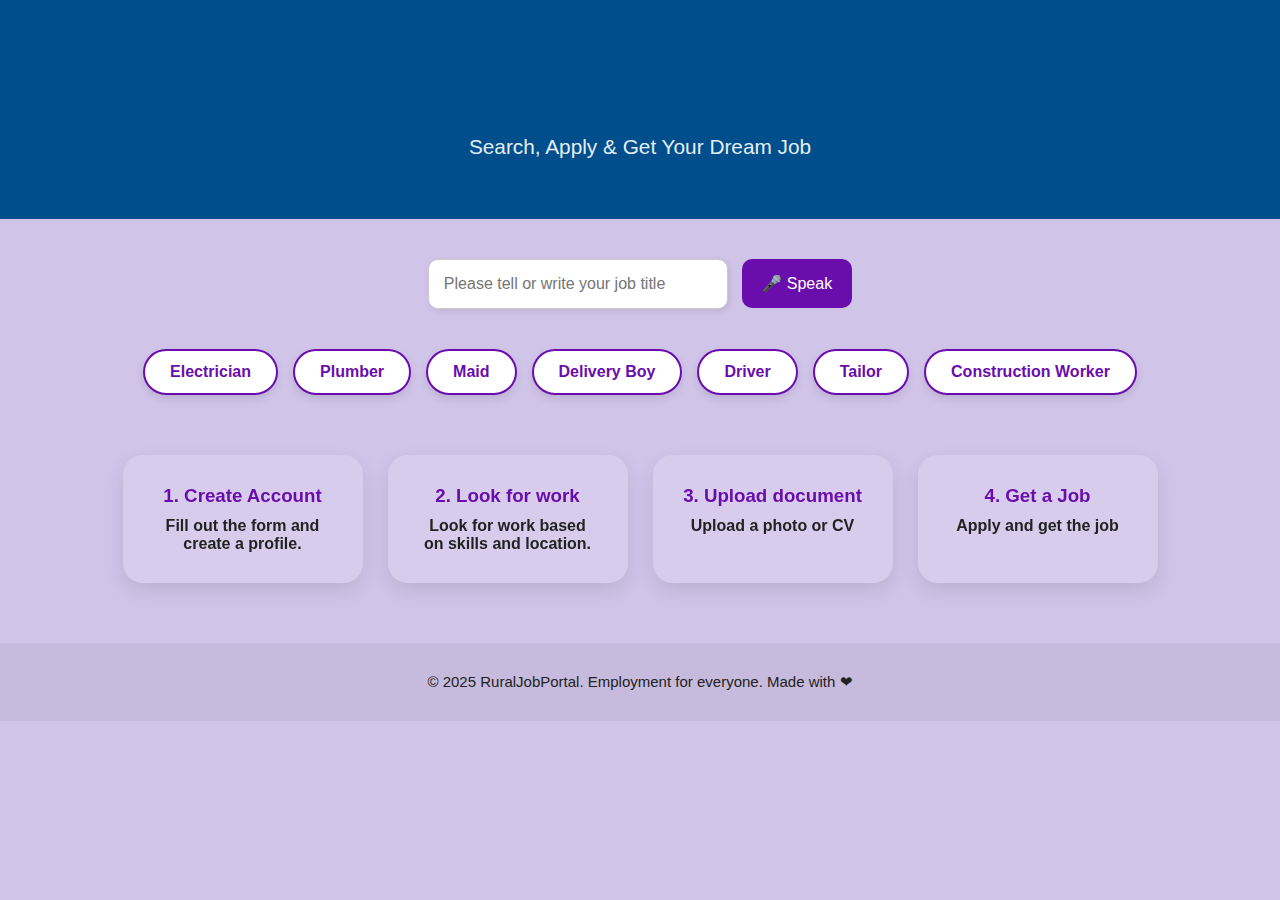
<file: jobportal/index.html>
<!DOCTYPE html>
<html lang="en">
<head>
  <meta charset="UTF-8">
  <link rel="icon" href="/assest/img/a professional and m.png" height="50" width="50">
  <title>Rural Job Portal - Employment of Dreams</title>

  <link rel="stylesheet" href="styles.css">
</head>
<body>

<header>
  <h1>Rural Job Portal</h1>
  <p>Search, Apply & Get Your Dream Job</p>
</header>

<div class="search-section">
  <input type="text" id="searchInput" class="search-box" placeholder="Please tell or write your job title" />
  <button class="mic-btn" onclick="startVoice()">🎤 Speak</button>
</div>

<div class="categories">
 <a href="login.html" class="category-link">
   <div class="category">Electrician</div>
</a>
  
 <a href="login.html" class="category-link">
   <div class="category">Plumber</div>
</a>
  
 <a href="login.html" class="category-link">
   <div class="category">Maid</div>
</a>
  
 <a href="login.html" class="category-link">
   <div class="category">Delivery Boy</div>
</a>
  
 <a href="login.html" class="category-link">
   <div class="category">Driver</div>
</a>
  
 <a href="login.html" class="category-link">
   <div class="category">Tailor</div>
</a>
  
 <a href="login.html" class="category-link">
   <div class="category">Construction Worker</div>
</a>
  
</div>

<div class="steps">
  <div class="step">
    <a href="create-account.html" class="step-link">
      <h3>1. Create Account</h3>
      <p>Fill out the form and create a profile.</p>
    </a>
  </div>
  <div class="step">
    <a href="login.html" class="step-link">
      <h3>2. Look for work</h3>
      <p>Look for work based on skills and location.</p>
    </a>
  </div>
  <div class="step">
    <a href="login.html" class="step-link"> 
      <h3>3. Upload document</h3>
      <p>Upload a photo or CV</p>
    </a>
  </div>
  <div class="step">
    <a href="login.html" class="step-link">
      <h3>4. Get a Job</h3>
      <p>Apply and get the job</p>
    </a>
  </div>
</div>

<footer>
  &copy; 2025 RuralJobPortal. Employment for everyone. Made with ❤
</footer>

</body>
</html>
</file>
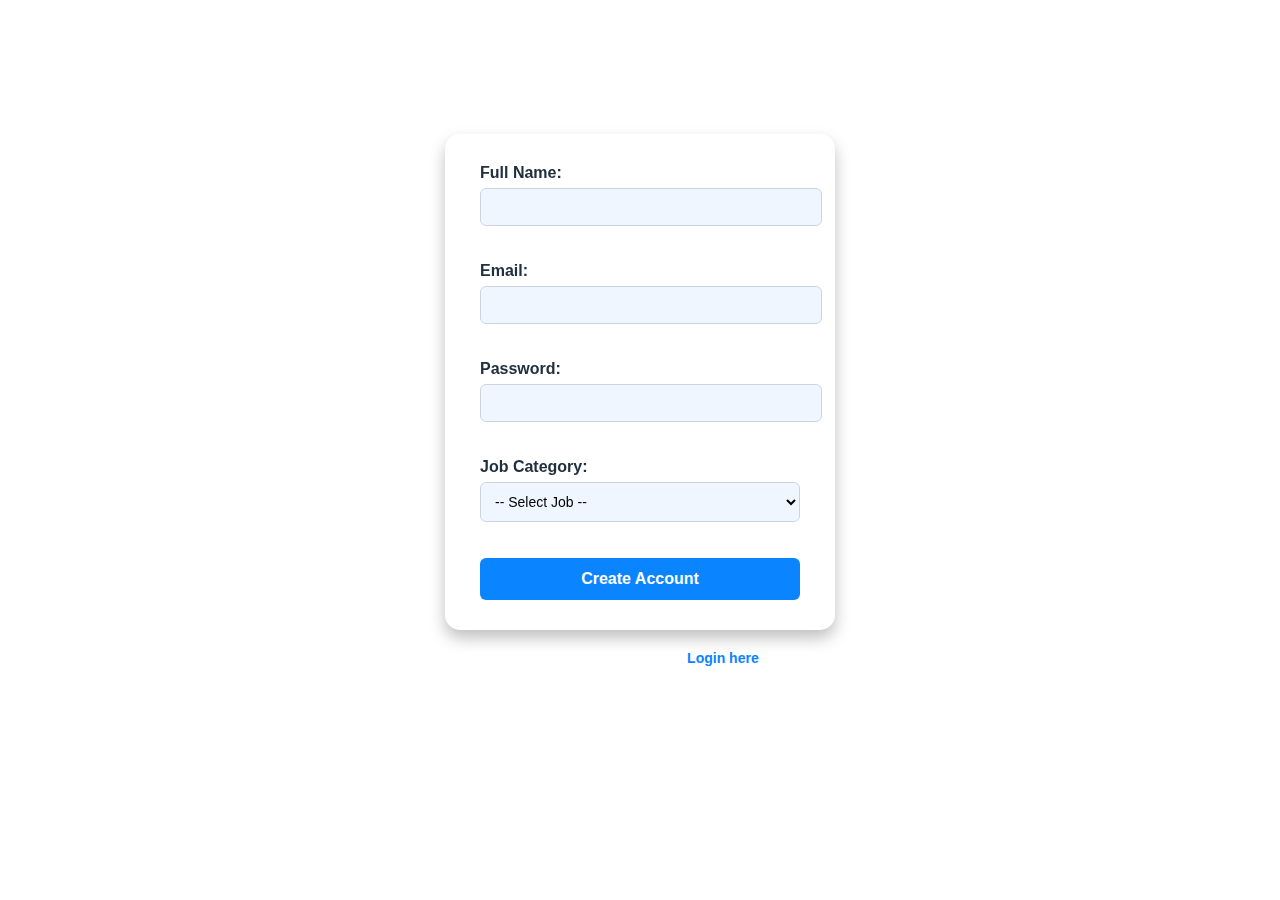
<file: jobportal/create-account.html>
<!DOCTYPE html>
<html lang="en">
<head>
  <meta charset="UTF-8">
  <title>Create Account - Rural Job Portal</title>
  <link rel="stylesheet" href="styles1.css">

  <script>
    function validateForm() {
      const name = document.forms["registerForm"]["name"].value;
      const email = document.forms["registerForm"]["email"].value;
      const password = document.forms["registerForm"]["password"].value;
      const job = document.forms["registerForm"]["job"].value;

      // Full Name validation (letters & spaces only)
      const namePattern = /^[A-Za-z ]{3,}$/;
      if (!namePattern.test(name)) {
        alert("Full Name must contain only letters and at least 3 characters.");
        return false;
      }

      // Email validation
      const emailPattern = /^[^\s@]+@[^\s@]+\.[^\s@]+$/;
      if (!emailPattern.test(email)) {
        alert("Please enter a valid email address.");
        return false;
      }

      // Password validation
      if (password.length < 6) {
        alert("Password must be at least 6 characters long.");
        return false;
      }

      // Job selection validation
      if (job === "") {
        alert("Please select a job category.");
        return false;
      }

      return true; // form will submit
    }
  </script>
</head>

<body>
  <h2>Create Your Account</h2>

  <form name="registerForm" action="#" method="post" onsubmit="return validateForm()">

    <label>Full Name:</label><br>
    <input type="text" name="name" required><br><br>

    <label>Email:</label><br>
    <input type="email" name="email" required><br><br>

    <label>Password:</label><br>
    <input type="password" name="password" minlength="6" required><br><br>

    <label>Job Category:</label><br>
    <select name="job" required>
      <option value="">-- Select Job --</option>
      <option>Electrician</option>
      <option>Plumber</option>
      <option>Maid</option>
      <option>Delivery Boy</option>
      <option>Driver</option>
      <option>Tailor</option>
      <option>Construction Worker</option>
    </select><br><br>

    <button type="submit">Create Account</button>
  </form>

  <p>Already have an account? <a href="login.html">Login here</a></p>
</body>
</html>
</file>
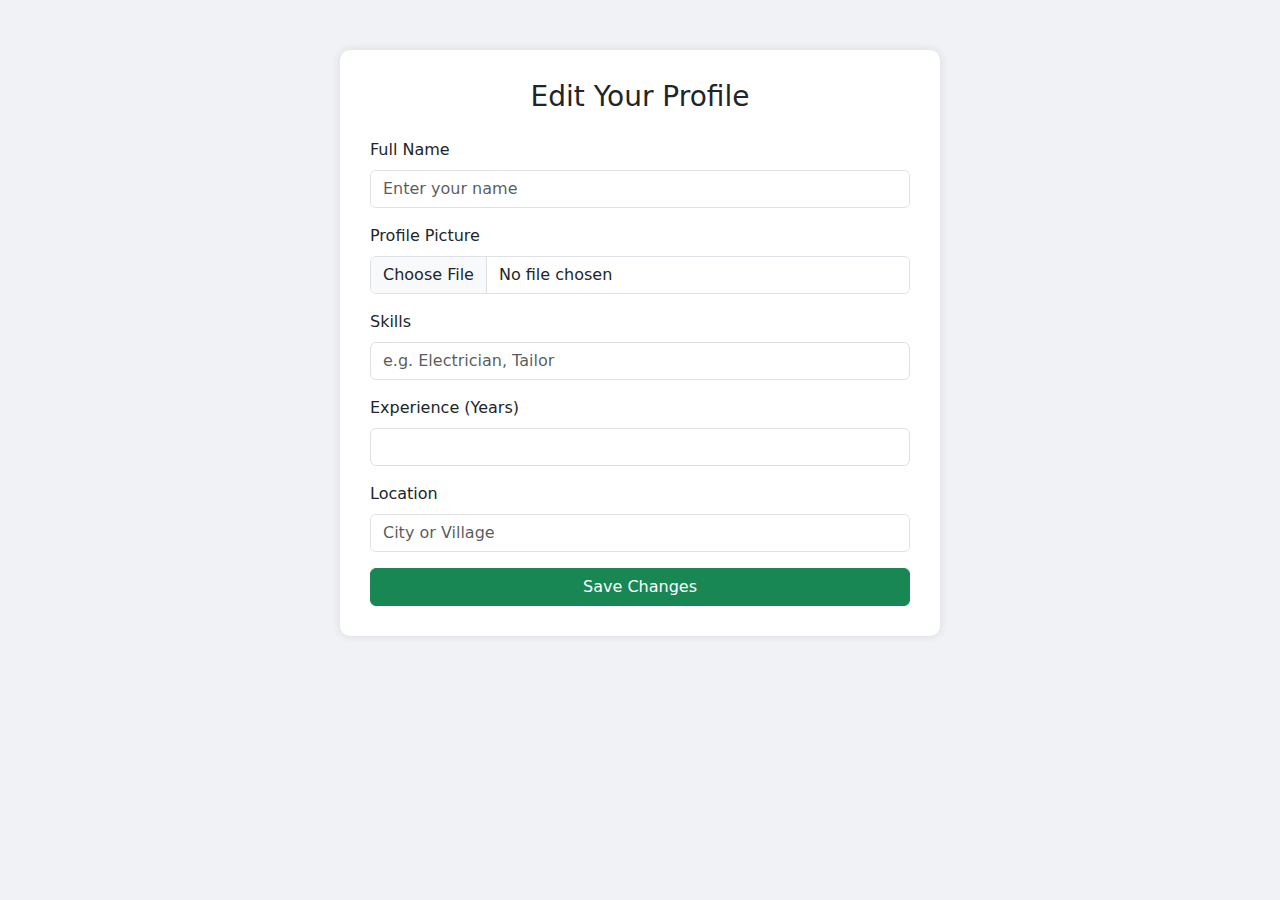
<file: jobportal/home.html>
<!DOCTYPE html>
<html lang="en">
<head>
  <meta charset="UTF-8" />
  <meta name="viewport" content="width=device-width, initial-scale=1.0"/>
  <title>Edit Profile - Rural Job Portal</title>
  <link rel="stylesheet" href="https://cdn.jsdelivr.net/npm/bootstrap@5.3.0/dist/css/bootstrap.min.css" />
  <style>
    body {
      background: #f0f2f5;
    }
    .edit-container {
      max-width: 600px;
      margin: 50px auto;
      background: white;
      padding: 30px;
      border-radius: 10px;
      box-shadow: 0 0 10px rgba(0,0,0,0.1);
    }
  </style>
</head>
<body>

<div class="edit-container">
  <h3 class="mb-4 text-center">Edit Your Profile</h3>
  <form>
    <div class="mb-3">
      <label class="form-label">Full Name</label>
      <input type="text" class="form-control" placeholder="Enter your name">
    </div>
    <div class="mb-3">
      <label class="form-label">Profile Picture</label>
      <input type="file" class="form-control">
    </div>
    <div class="mb-3">
      <label class="form-label">Skills</label>
      <input type="text" class="form-control" placeholder="e.g. Electrician, Tailor">
    </div>
    <div class="mb-3">
      <label class="form-label">Experience (Years)</label>
      <input type="number" class="form-control" min="0">
    </div>
    <div class="mb-3">
      <label class="form-label">Location</label>
      <input type="text" class="form-control" placeholder="City or Village">
    </div>
    <button type="submit" class="btn btn-success w-100">Save Changes</button>
  </form>
</div>

</body>
</html>
</file>
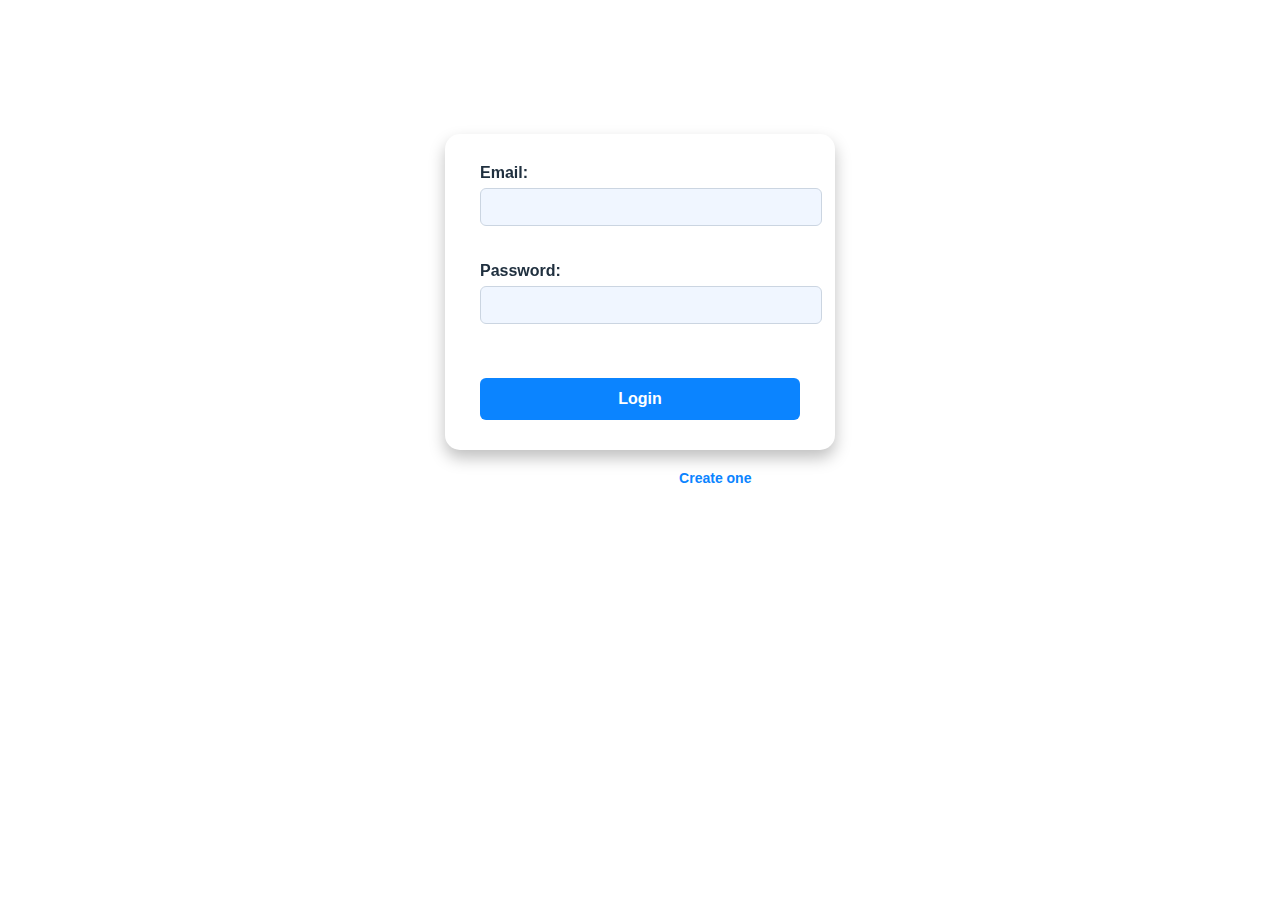
<file: jobportal/login.html>
<!DOCTYPE html>
<html lang="en">
<head>
  <meta charset="UTF-8">
  <title>Login - Rural Job Portal</title>
  <link rel="stylesheet" href="styles2.css">

  <style>
    .error {
      color: red;
      font-size: 14px;
    }
  </style>
</head>
<body>

  <h2>Login to Your Account</h2>

  <form id="loginForm">
    <label>Email:</label><br>
    <input type="email" id="email"><br>
    <span id="emailError" class="error"></span><br>

    <label>Password:</label><br>
    <input type="password" id="password"><br>
    <span id="passwordError" class="error"></span><br><br>

    <button type="submit">Login</button>
  </form>

  <p>Don't have an account? <a href="create-account.html">Create one</a></p>

  <script>
    document.getElementById("loginForm").addEventListener("submit", function (e) {
      e.preventDefault();

      const email = document.getElementById("email").value.trim();
      const password = document.getElementById("password").value.trim();

      const emailError = document.getElementById("emailError");
      const passwordError = document.getElementById("passwordError");

      emailError.textContent = "";
      passwordError.textContent = "";

      let isValid = true;

      // Email validation
      const emailPattern = /^[^\s@]+@[^\s@]+\.[^\s@]+$/;
      if (email === "") {
        emailError.textContent = "Email is required.";
        isValid = false;
      } else if (!emailPattern.test(email)) {
        emailError.textContent = "Enter a valid email address.";
        isValid = false;
      }

      // Password validation
      if (password === "") {
        passwordError.textContent = "Password is required.";
        isValid = false;
      } else if (password.length < 6) {
        passwordError.textContent = "Password must be at least 6 characters.";
        isValid = false;
      }

      // If all validations pass
      if (isValid) {
        // Future: API/database authentication
        window.location.href = "dashboard.html";
      }
    });
  </script>

</body>
</html>
</file>
<file: jobportal/styles.css>
:root {
  --primary: #6a0dad;
  --light: #f5f4fa;
  --dark: #222;
  --glass-bg: rgba(255, 255, 255, 0.15);
}

* {
  box-sizing: border-box;
  margin: 0;
  padding: 0;
}

body {
  font-family: 'Segoe UI', sans-serif;
  background: linear-gradient(to right, #d1c4e9, #f3e5f5);
  color: var(--dark);
  /* background-color: #d1c4e9; */
  /* background-image: url("https://www.transparenttextures.com/patterns/argyle.png"); */
  background-color: #d1c4e9;
  background-image: url("https://www.transparenttextures.com/patterns/asfalt-dark.png");
  /* background-image: url('https://www.transparenttextures.com/patterns/cubes.png'); */
}

header {
  background: linear-gradient(to right, #6a0dad, #8e24aa);
  color: white;
  text-align: center;
  padding: 60px 20px;
  background-color: #004f8c;
  background-color: #004f8c;
  background-image: url("https://www.transparenttextures.com/patterns/beige-paper.png");
  /* background-image: url("https://www.transparenttextures.com/patterns/axiom-pattern.png"); */
  /* background-image: url('https://www.transparenttextures.com/patterns/diamond-upholstery.png'); */
}

header h1 {
  font-size: 3.5rem;
  animation: fadeInDown 1s ease;
  background-image: url(https://static.vecteezy.com/system/resources/previews/034/233/478/non_2x/realistic-of-newspaper-paper-grunge-vintage-old-aged-texture-background-photo.jpg);
  background-size: cover;
  background-position: center;
  background-clip: text;
  -webkit-background-clip: text;
  color: transparent;
}

header p {
  margin-top: 10px;
  font-size: 1.3rem;
  opacity: 0.9;
}

.search-section {
  text-align: center;
  margin: 40px 20px;
}

.search-box {
  padding: 15px;
  width: 300px;
  font-size: 16px;
  border-radius: 10px;
  border: 1px solid #ccc;
  box-shadow: 2px 2px 6px rgba(0,0,0,0.1);
}

.mic-btn {
  background-color: var(--primary);
  color: white;
  padding: 15px 20px;
  border: none;
  cursor: pointer;
  margin-left: 10px;
  font-size: 16px;
  border-radius: 10px;
  transition: transform 0.3s ease;
}

.mic-btn:hover {
  transform: scale(1.1);
}

.categories {
  display: flex;
  flex-wrap: wrap;
  justify-content: center;
  margin: 30px 10px;
  gap: 15px;
}

.category {
  background: white;
  border: 2px solid var(--primary);
  color: var(--primary);
  padding: 12px 25px;
  border-radius: 30px;
  font-weight: bold;
  cursor: pointer;
  transition: all 0.3s ease;
  box-shadow: 0 4px 8px rgba(0,0,0,0.1);
}

.category:hover {
  background: var(--primary);
  color: white;
  transform: scale(1.1);
}
.category-link {
  text-decoration: none;
  color: var(--dark);
  font-weight: bold;
  font-size: 16px;
}
.steps {
  display: flex;
  flex-wrap: wrap;
  justify-content: center;
  margin: 60px 20px;
  gap: 25px;
}

.step {
  background: var(--glass-bg);
  backdrop-filter: blur(10px);
  padding: 30px;
  border-radius: 20px;
  box-shadow: 0 8px 20px rgba(0,0,0,0.1);
  width: 240px;
  text-align: center;
  transition: transform 0.3s ease;
}

.step:hover {
  transform: translateY(-10px);
}

.step h3 {
  color: var(--primary);
  margin-bottom: 10px;
}
.step-link{
  text-decoration: none;
  color: var(--dark);
  /* font-size: 16px; */
  font-weight: bold;
}
footer {
  text-align: center;
  padding: 30px;
  background: rgba(0,0,0,0.05);
  font-size: 15px;
}

@media (max-width: 600px) {
  header h1 {
    font-size: 2.2rem;
  }

  .search-box {
    width: 80%;
  }

  .step {
    width: 80%;
  }
}

@keyframes fadeInDown {
  from {
    opacity: 0;
    transform: translateY(-30px);
  }
  to {
    opacity: 1;
    transform: translateY(0);
  }
}
</file>
<file: jobportal/styles1.css>
/* Universal styling for both Login & Create Account pages */
body {
    margin: 0;
    padding: 0;
    font-family: "Segoe UI", Tahoma, Geneva, Verdana, sans-serif;
    /* background-color: #1e222d;
    background-image: url("https://www.transparenttextures.com/patterns/clean-gray-paper.png"); */
    /* background: linear-gradient(135deg, #c3ecff,#e0c3fc); */
    background-image: url("login2.jpg");
    background-image: url("https://www.touristsecrets.com/wp-content/uploads/2023/12/what-is-rural-urban-migration-1703588655.jpeg");
    background-size:cover;
    background-repeat: no-repeat;
    background-position: center;
    background-attachment:fixed ;
    display: flex;
    flex-direction: column;
    align-items: center;
    padding-top: 50px;
  }
  
  h2 {
    /* color: #2c3e50; */
    color: #ffffff;
    font-size: 30px;
    margin-bottom: 25px;
    text-align: center;
    letter-spacing: 1px;
  }
  
  form {
    /* background-color: #ffffff; */
    backface-visibility: visible;
    padding: 30px 35px;
    border-radius: 15px;
    box-shadow: 0 8px 16px rgba(0, 0, 0, 0.25);
    width: 320px;
    backdrop-filter: blur(5px);
  }
  
  /* Labels */
  label {
    /* color: #2c3e50; */
    color: #20303f;
    /* color: #1a1919fa; */
    font-size: 16px;
    font-weight: 600;
  }
  
  /* Inputs and Select */
  input[type="text"],
  input[type="email"],
  input[type="password"],
  select {
    width: 100%;
    padding: 10px;
    margin: 6px 0 18px;
    border: 1px solid #cbd5e1;
    border-radius: 6px;
    background-color: #f0f6ff;
    font-size: 14px;
  }
  
  /* Button */
  button {
    width: 100%;
    background-color: #0b84ff;
    color: #fff;
    padding: 12px;
    border: none;
    border-radius: 6px;
    font-size: 16px;
    font-weight: bold;
    cursor: pointer;
    transition: background 0.3s, transform 0.2s;
  }
  
  button:hover {
    background-color: #006fd6;
    box-shadow: 0 0 10px #006fd6;
    transform: scale(1.02);
  }
  
  /* Bottom text */
  p {
    text-align: center;
    font-size: 14px;
    margin-top: 20px;
    /* color: #2c3e50; */
    color: #fff;
  }
  
  a {
    color: #0b84ff;
    text-decoration: none;
    font-weight: 600;
  }
  
  a:hover {
    text-decoration: underline;
  }
</file>
<file: jobportal/styles2.css>
/* Universal styling for both Login & Create Account pages */
body {
    margin: 0;
    padding: 0;
    font-family: "Segoe UI", Tahoma, Geneva, Verdana, sans-serif;
    /* background-color: #1e222d;
    background-image: url("https://www.transparenttextures.com/patterns/clean-gray-paper.png"); */
    /* background: linear-gradient(135deg, #c3ecff,#e0c3fc); */
    /* background-image: url("login2.jpg"); */
    background-image: url("login.jpeg");
        background-image: url("https://www.touristsecrets.com/wp-content/uploads/2023/12/what-is-rural-urban-migration-1703588655.jpeg");
    background-size:cover;
    background-repeat: no-repeat;
    background-position: center;
    background-attachment:fixed ;
    display: flex;
    flex-direction: column;
    align-items: center;
    padding-top: 50px;
  }
  
  h2 {
    /* color: #2c3e50; */
    color: #ffffff;
    font-size: 30px;
    margin-bottom: 25px;
    text-align: center;
    letter-spacing: 1px;
  }
  
  form {
    /* background-color: #ffffff; */
    backface-visibility: visible;
    padding: 30px 35px;
    border-radius: 15px;
    box-shadow: 0 8px 16px rgba(0, 0, 0, 0.25);
    width: 320px;
    backdrop-filter: blur(5px);
  }
  
  /* Labels */
  label {
    /* color: #2c3e50; */
    color: #20303f;
    /* color: #1a1919fa; */
    font-size: 16px;
    font-weight: 600;
  }
  
  /* Inputs and Select */
  input[type="text"],
  input[type="email"],
  input[type="password"],
  select {
    width: 100%;
    padding: 10px;
    margin: 6px 0 18px;
    border: 1px solid #cbd5e1;
    border-radius: 6px;
    background-color: #f0f6ff;
    font-size: 14px;
  }
  
  /* Button */
  button {
    width: 100%;
    background-color: #0b84ff;
    color: #fff;
    padding: 12px;
    border: none;
    border-radius: 6px;
    font-size: 16px;
    font-weight: bold;
    cursor: pointer;
    transition: background 0.3s, transform 0.2s;
  }
  
  button:hover {
    background-color: #006fd6;
    box-shadow: 0 0 10px #006fd6;
    transform: scale(1.02);
  }
  
  /* Bottom text */
  p {
    text-align: center;
    font-size: 14px;
    margin-top: 20px;
    /* color: #2c3e50; */
    color: #fff;
  }
  
  a {
    color: #0b84ff;
    text-decoration: none;
    font-weight: 600;
  }
  
  a:hover {
    text-decoration: underline;
  }
</file>
